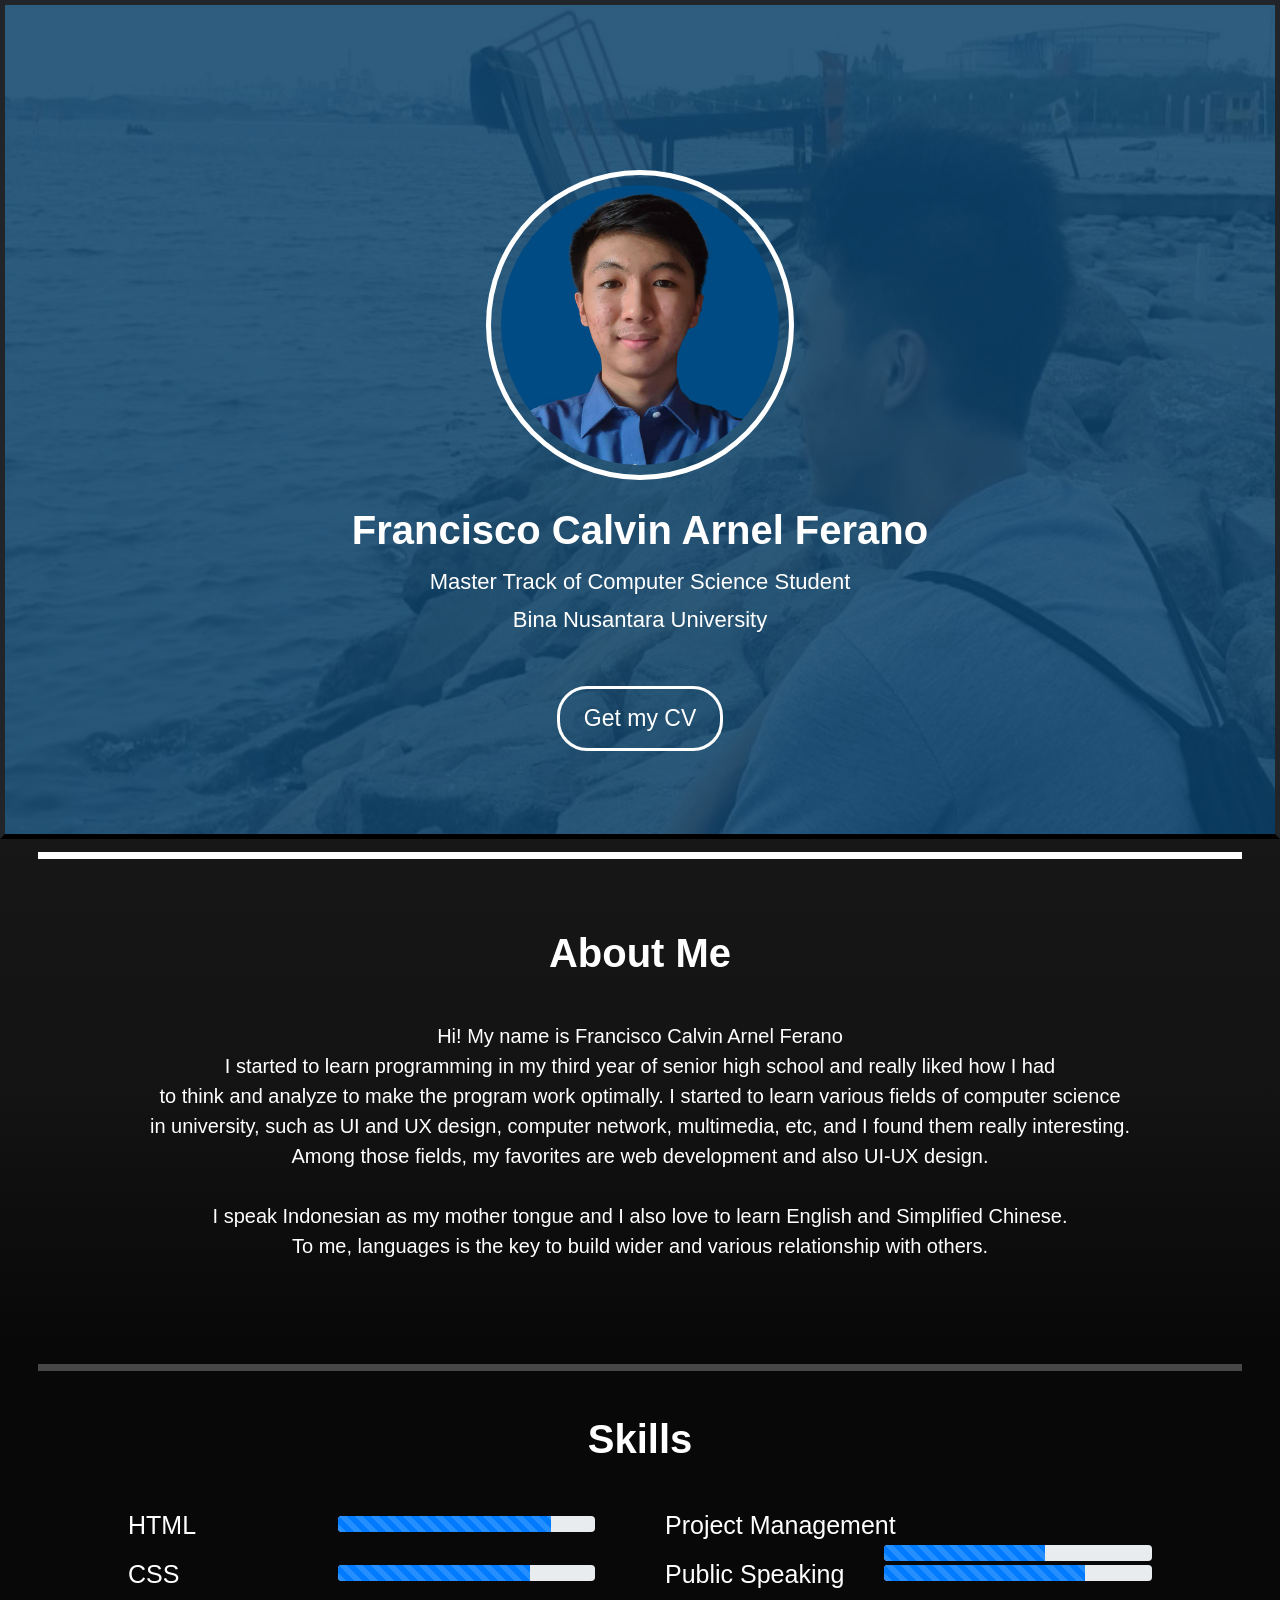
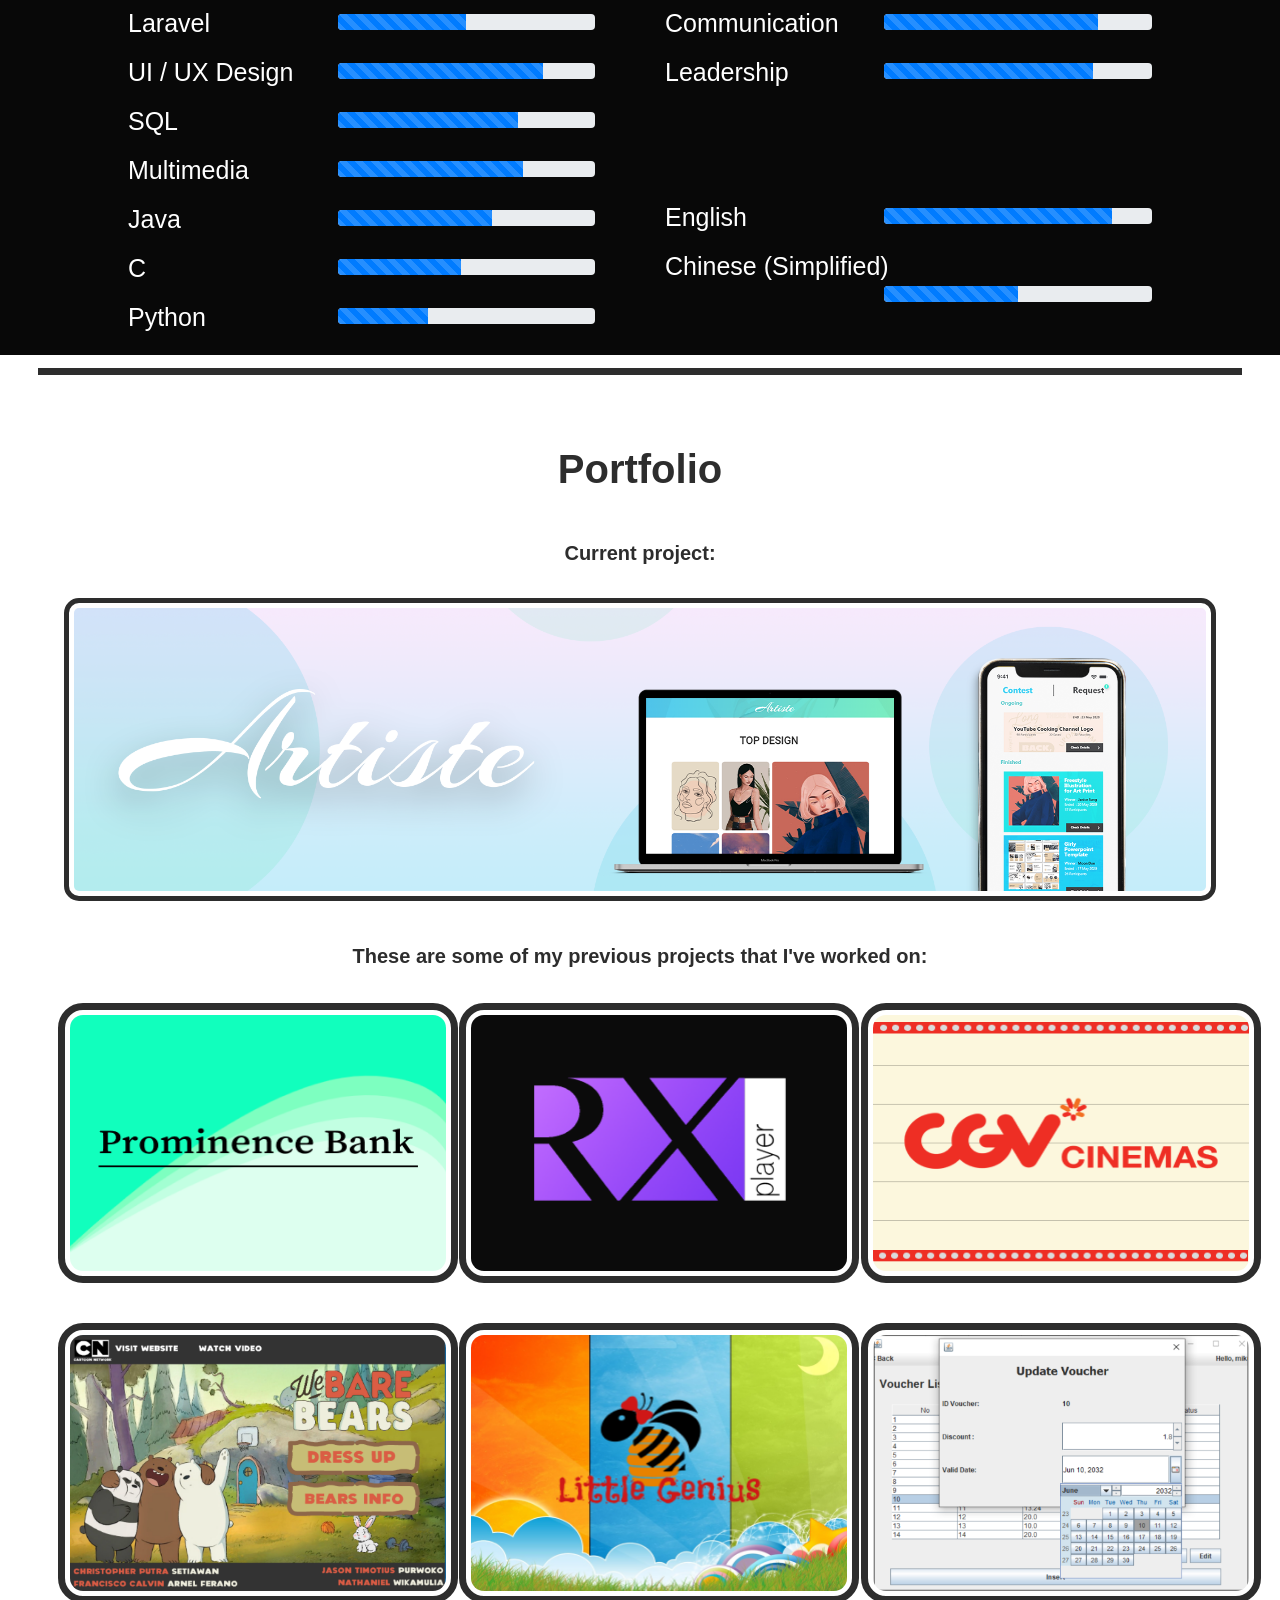
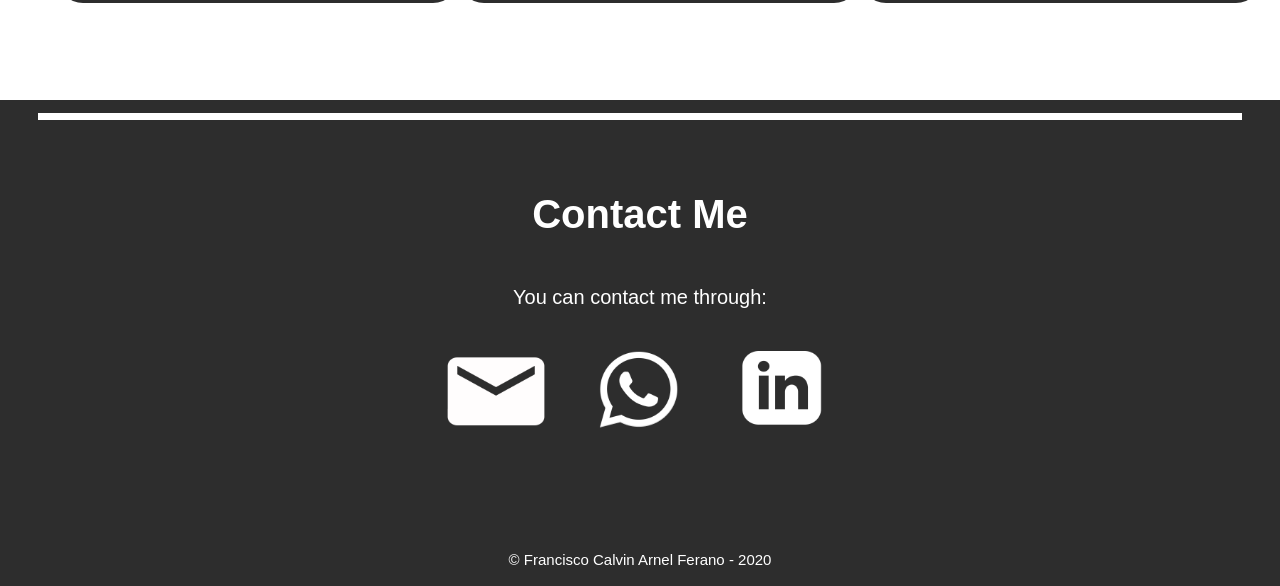
<file: index.html>
<!doctype html>
<html lang="en">
  <head>
    <!-- Required meta tags -->
    <meta charset="utf-8">
    <meta name="viewport" content="width=device-width, initial-scale=1.0">

    <!-- Bootstrap CSS -->
    <link rel="stylesheet" href="https://stackpath.bootstrapcdn.com/bootstrap/4.5.2/css/bootstrap.min.css" integrity="sha384-JcKb8q3iqJ61gNV9KGb8thSsNjpSL0n8PARn9HuZOnIxN0hoP+VmmDGMN5t9UJ0Z" crossorigin="anonymous">
    <link rel="stylesheet" href="FCAF_CSS.css">

    <title>Francisco Calvin Arnel Ferano</title>
  </head>
  <body>
    <div class="header">
      <img src="assets/Background_Image.jpg" alt="Background Image" class="header_background_image">
      <div class="header_profile">
        <img src="assets/Pas_Foto_Sem5.png" alt="My Photo">
        <div class="profile_description">
          <b><div class="name">Francisco Calvin Arnel Ferano</div></b>
          <div class="major">Master Track of Computer Science Student</div>
          <div class="university">Bina Nusantara University</div>
          <button class="cv_button">
           <a href=https://drive.google.com/file/d/1QcxE2uYZLuuTBQ1rhgr5huD6SqRA9G-I/view?usp=sharing target="_black">
            Get my CV
          </a>
          </button>
        </div>
      </div>
    </div>
    <div class="about_me">
      <!-- <img src="assets/background_image32.jpg" alt="Background Image" class="about_background_image"> -->
      <div class="sub_title1"><b>About Me</b></div>
      <div class="content1">
          Hi! My name is Francisco Calvin Arnel Ferano<br>
          I started to learn programming in my third year of senior high school and really liked how I had <br> 
          to think and analyze to make the program work optimally. I started to learn various fields of computer science <br>
          in university, such as UI and UX design, computer network, multimedia, etc, and I found them really interesting.<br>
          Among those fields, my favorites are web development and also UI-UX design.<br><br>

          I speak Indonesian as my mother tongue and I also love to learn English and Simplified Chinese.<br> 
          To me, languages is the key to build wider and various relationship with others.<br>
      </div>
    </div>
    <div class="skills">
      <div class="sub_title_skills"><b>Skills</b></div>
      <div class="skills_wrapper">
        <div class="wrapper1">
          <div class="skill">
            <div class="skill_name">HTML</div>
            <div class="progress_bar">
              <div class="progress">
                <div class="progress-bar progress-bar-striped progress-bar-animated" role="progressbar" aria-valuenow="75" aria-valuemin="0" aria-valuemax="100" style="width: 83%"></div>
              </div>
            </div>
          </div>
          <div class="skill">
            <div class="skill_name">CSS</div>
            <div class="progress_bar">
              <div class="progress">
                <div class="progress-bar progress-bar-striped progress-bar-animated" role="progressbar" aria-valuenow="75" aria-valuemin="0" aria-valuemax="100" style="width: 75%"></div>
              </div>
            </div>
          </div>
          <div class="skill">
            <div class="skill_name">Laravel</div>
            <div class="progress_bar">
              <div class="progress">
                <div class="progress-bar progress-bar-striped progress-bar-animated" role="progressbar" aria-valuenow="75" aria-valuemin="0" aria-valuemax="100" style="width: 50%"></div>
              </div>
            </div>
          </div>
          <div class="skill">
            <div class="skill_name">UI / UX Design</div>
            <div class="progress_bar">
              <div class="progress">
                <div class="progress-bar progress-bar-striped progress-bar-animated" role="progressbar" aria-valuenow="75" aria-valuemin="0" aria-valuemax="100" style="width: 80%"></div>
              </div>
            </div>
          </div>
          <div class="skill">
            <div class="skill_name">SQL</div>
            <div class="progress_bar">
              <div class="progress">
                <div class="progress-bar progress-bar-striped progress-bar-animated" role="progressbar" aria-valuenow="75" aria-valuemin="0" aria-valuemax="100" style="width: 70%"></div>
              </div>
            </div>
          </div>
          <div class="skill">
            <div class="skill_name">Multimedia</div>
            <div class="progress_bar">
              <div class="progress">
                <div class="progress-bar progress-bar-striped progress-bar-animated" role="progressbar" aria-valuenow="75" aria-valuemin="0" aria-valuemax="100" style="width: 72%"></div>
              </div>
            </div>
          </div>
          <div class="skill">
            <div class="skill_name">Java</div>
            <div class="progress_bar">
              <div class="progress">
                <div class="progress-bar progress-bar-striped progress-bar-animated" role="progressbar" aria-valuenow="75" aria-valuemin="0" aria-valuemax="100" style="width: 60%"></div>
              </div>
            </div>
          </div>
          <div class="skill">
            <div class="skill_name">C</div>
            <div class="progress_bar">
              <div class="progress">
                <div class="progress-bar progress-bar-striped progress-bar-animated" role="progressbar" aria-valuenow="75" aria-valuemin="0" aria-valuemax="100" style="width: 48%"></div>
              </div>
            </div>
          </div>
          <div class="skill">
            <div class="skill_name">Python</div>
            <div class="progress_bar">
              <div class="progress">
                <div class="progress-bar progress-bar-striped progress-bar-animated" role="progressbar" aria-valuenow="75" aria-valuemin="0" aria-valuemax="100" style="width: 35%"></div>
              </div>
            </div>
          </div>
        </div>
        <div class="wrapper2">
          <div class="skill">
            <div class="skill_name">Project Management</div>
            <div class="progress_bar">
              <div class="progress">
                <div class="progress-bar progress-bar-striped progress-bar-animated" role="progressbar" aria-valuenow="75" aria-valuemin="0" aria-valuemax="100" style="width: 60%"></div>
              </div>
            </div>
          </div>
          <div class="skill">
            <div class="skill_name">Public Speaking</div>
            <div class="progress_bar">
              <div class="progress">
                <div class="progress-bar progress-bar-striped progress-bar-animated" role="progressbar" aria-valuenow="75" aria-valuemin="0" aria-valuemax="100" style="width: 75%"></div>
              </div>
            </div>
          </div>
          <div class="skill">
            <div class="skill_name">Communication</div>
            <div class="progress_bar">
              <div class="progress">
                <div class="progress-bar progress-bar-striped progress-bar-animated" role="progressbar" aria-valuenow="75" aria-valuemin="0" aria-valuemax="100" style="width: 80%"></div>
              </div>
            </div>
          </div>
          <div class="skill">
            <div class="skill_name">Leadership</div>
            <div class="progress_bar">
              <div class="progress">
                <div class="progress-bar progress-bar-striped progress-bar-animated" role="progressbar" aria-valuenow="75" aria-valuemin="0" aria-valuemax="100" style="width: 78%"></div>
              </div>
            </div>
          </div>
          <br><br><br><br>
          <div class="skill">
            <div class="skill_name">English</div>
            <div class="progress_bar">
              <div class="progress">
                <div class="progress-bar progress-bar-striped progress-bar-animated" role="progressbar" aria-valuenow="75" aria-valuemin="0" aria-valuemax="100" style="width: 85%"></div>
              </div>
            </div>
          </div>
          <div class="skill">
            <div class="skill_name">Chinese (Simplified)</div>
            <div class="progress_bar">
              <div class="progress">
                <div class="progress-bar progress-bar-striped progress-bar-animated" role="progressbar" aria-valuenow="75" aria-valuemin="0" aria-valuemax="100" style="width: 50%"></div>
              </div>
            </div>
          </div>
         </div>
      </div>
    </div>
    <div class="portofolio">
      <div class="sub_title2"><b>Portfolio</b></div>
      <div class="current-project">
        <div class="content1"><b>Current project:<br><br></b></div>
        <div class="current-project-container">
          <img src="assets/Artiste.png" alt="" class="current-project-image">
          <div class="current-project-overlay">
            <div class="current-project_desc">
              <h1><b>Artiste</b></h1>
              A web and mobile platform for digital artists
            </div>
          </div>
        </div>
      </div>
      <div class="content1"><b>These are some of my previous projects that I've worked on:</b></div>
      <div class="projects_container">
        
        <div class="project">
          <a href="https://www.figma.com/file/YSBWdpV57Cmgd0yGXoitCb/OOAD-GSLC-11-Mei?node-id=0%3A1" target="_blank">
            <img src="assets/project_ooad.png" alt="project_ooad" class="project_image">
            <div class="overlay">
              <div class="project_name">
                <b>Prominence Bank</b>
                <div class="project_desc">
                  A UI & UX design for an object-oriented design system
                </div>
              </div>
            </div>
          </a>
        </div>

        <div class="project">
          <a href="https://drive.google.com/file/d/10LUgHUc-dYCaUbeMNnj1_8Acnne1fNAl/view?usp=sharing" target="_blank">
            <img src="assets/project_html.png" alt="project_html" class="project_image">
            <div class="overlay">
              <div class="project_name">
                <b>RX Player</b>
                <div class="project_desc">
                  A website and Photoshop project of human and computer intercation course
                </div>
              </div>
            </div>
          </a>
        </div>

        <div class="project">
          <a href="https://franciscoferano.blogspot.com/2020/06/human-computer-interaction-comp6176.html" target="_blank">
            <img src="assets/project_hci.png" alt="project_hci" class="project_image">
            <div class="overlay">
              <div class="project_name">
                <b class="cgv_project_name">CGV Website Interface Evaluation</b> 
                <div class="project_desc">
                  An interface evaluation project of human and computer intercation course
                </div>
              </div>
            </div>
          </a>
        </div>

        <div class="project">
          <a href="https://drive.google.com/file/d/1Eki03XrioYpR9jtCviXerBEn5QZzWYY1/view?usp=sharing" target="_blank">
            <img src="assets/project_animate.png" alt="project_animate">
            <div class="overlay">
              <div class="project_name">
                <b>We Wear Bears</b>
                <div class="project_desc">
                  A multimedia project using Adobe Animate
                </div>
              </div>
            </div>
          </a>
          
        </div>

        <div class="project">
          <a href="https://drive.google.com/file/d/1DBFnIv93ZfQ_LU2BSCd6IEqYBmvCnCPT/view?usp=sharing" target="_blank">
            <img src="assets/project_construct2.png" alt="project_construct2" class="project_image">
            <div class="overlay">
              <div class="project_name">
                <b>Little Genius</b>
                <div class="project_desc">
                  A multimedia project for kids using Construct 2
                </div>
              </div>
            </div>
          </a>
        </div>

        <!-- <div class="project">
          <a href="https://drive.google.com/file/d/1jXtSfeL1jAuNSc2ie-uBKh2XTH8G9C8F/view?usp=sharing" target="_blank">
            <img src="assets/project_sql.png" alt="project_sql" class="project_image">
            <div class="overlay">
              <div class="project_name">
                <b>SandwEJ</b>
                <div class="project_desc">
                  A database project using Microsoft SQL Server Management Studio
                </div>
              </div>
            </div>
          </a>
        </div> -->

        <div class="project">
          <a href="https://drive.google.com/file/d/1wi5qFNzdrFLG9688EE2lY9dUxMhUyvSi/view?usp=sharing" target="_blank">
            <img src="assets/project_sudutmeong.png" alt="project_sudutmeong" class="project_image">
            <div class="overlay">
              <div class="project_name">
                <b>Sudut Meong</b> 
                <div class="project_desc">
                  An object oriented analysis and design project using Java programming and MySQL
                </div>
              </div>
            </div>
          </a>
        </div>
      </div>
    </div>
    
    <div class="contact_me">
      <div class="sub_title1"><b>Contact Me</b></div>
      <div class="content1">You can contact me through:</div>
      <div class="contacts_container">
        <a href="mailto:francisco.calvin72@gmail.com" target="_blank">
          <img src="assets/email.png" alt="email_logo">
        </a>
        <a href="https://wa.me/6281932183995" target="_blank">
          <img src="assets/whatsapp.png" alt="email_logo">
        </a>
        <a href="https://www.linkedin.com/in/francisco-calvin-arnel-ferano-99694a147/" target="_blank">
          <img src="assets/linkedin.png" alt="email_logo">
        </a>
      </div>
    </div>
    <div class="footer">
      &#169; Francisco Calvin Arnel Ferano - 2020
    </div>
    

    <!-- Optional JavaScript -->
    <!-- jQuery first, then Popper.js, then Bootstrap JS -->
    <script src="https://code.jquery.com/jquery-3.5.1.slim.min.js" integrity="sha384-DfXdz2htPH0lsSSs5nCTpuj/zy4C+OGpamoFVy38MVBnE+IbbVYUew+OrCXaRkfj" crossorigin="anonymous"></script>
    <script src="https://cdn.jsdelivr.net/npm/popper.js@1.16.1/dist/umd/popper.min.js" integrity="sha384-9/reFTGAW83EW2RDu2S0VKaIzap3H66lZH81PoYlFhbGU+6BZp6G7niu735Sk7lN" crossorigin="anonymous"></script>
    <script src="https://stackpath.bootstrapcdn.com/bootstrap/4.5.2/js/bootstrap.min.js" integrity="sha384-B4gt1jrGC7Jh4AgTPSdUtOBvfO8shuf57BaghqFfPlYxofvL8/KUEfYiJOMMV+rV" crossorigin="anonymous"></script>
  </body>
</html>
</file>
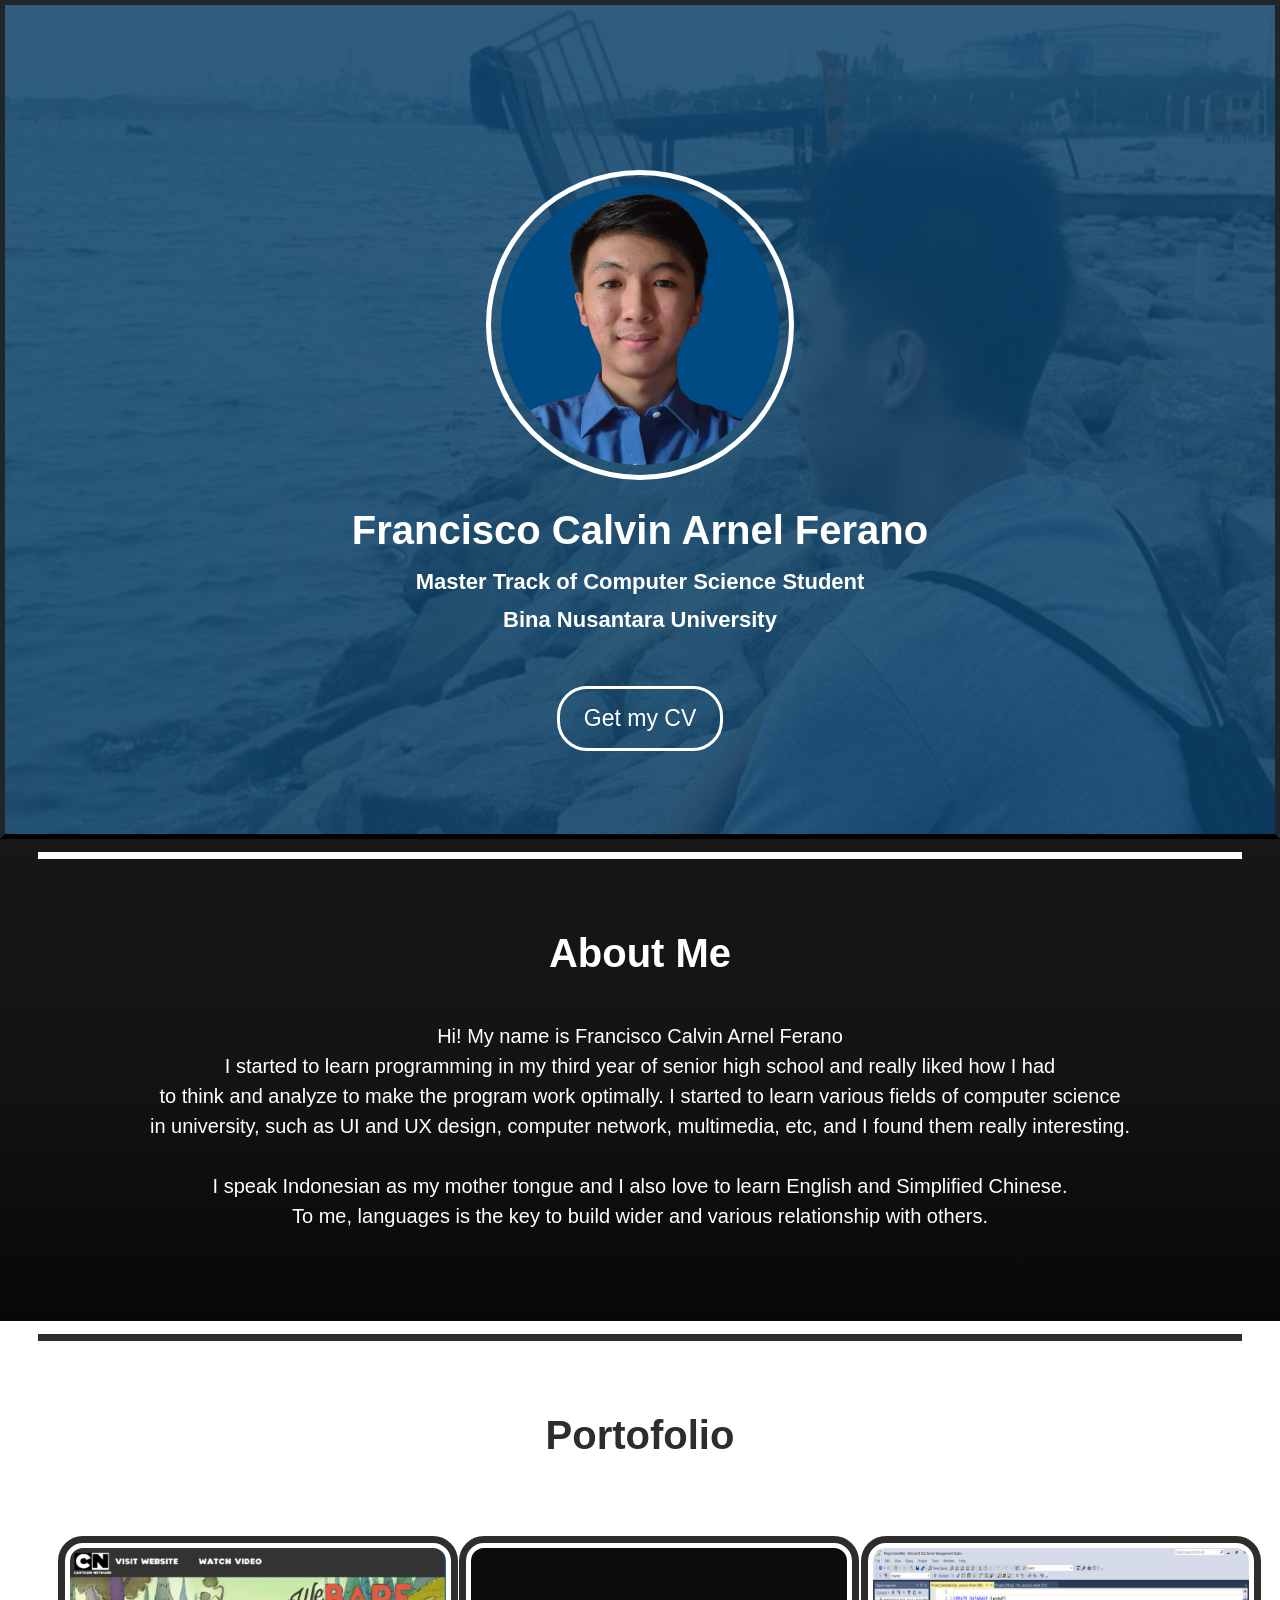
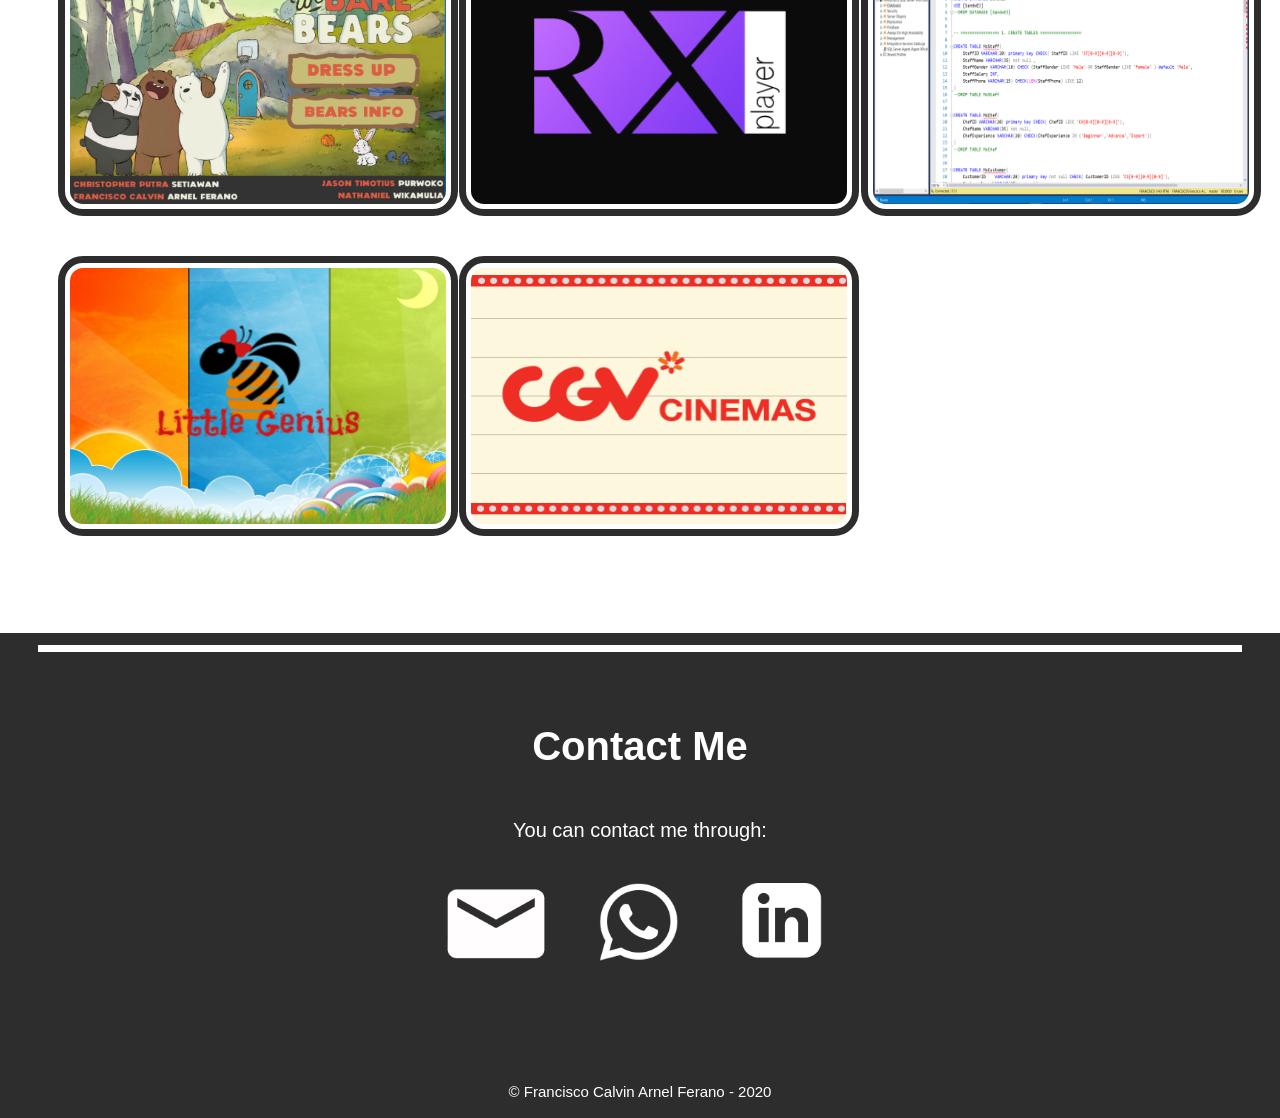
<file: FCAF.html>
<!doctype html>
<html lang="en">
  <head>
    <!-- Required meta tags -->
    <meta charset="utf-8">
    <meta name="viewport" content="width=device-width, initial-scale=1, shrink-to-fit=no">

    <!-- Bootstrap CSS -->
    <link rel="stylesheet" href="https://stackpath.bootstrapcdn.com/bootstrap/4.5.2/css/bootstrap.min.css" integrity="sha384-JcKb8q3iqJ61gNV9KGb8thSsNjpSL0n8PARn9HuZOnIxN0hoP+VmmDGMN5t9UJ0Z" crossorigin="anonymous">
    <link rel="stylesheet" href="FCAF_CSS.css">

    <title>Francisco Calvin Arnel Ferano</title>
  </head>
  <body>
    <div class="header">
      <img src="assets/Background_Image.jpg" alt="Background Image" class="header_background_image">
      <div class="header_profile">
        <img src="assets/Pas_Foto_Sem5.png" alt="My Photo">
        <div class="profile_description">
          <b>
            <div class="name">Francisco Calvin Arnel Ferano</div>
            <div class="major">Master Track of Computer Science Student</div>
            <div class="university">Bina Nusantara University</div>
          </b>
          <button class="cv_button">
           <a href="">Get my CV</a>
          </button>
        </div>
      </div>
    </div>
    <div class="about_me">
      <div class="sub_title1"><b>About Me</b></div>
      <div class="content1">
          Hi! My name is Francisco Calvin Arnel Ferano<br>
          I started to learn programming in my third year of senior high school and really liked how I had <br> 
          to think and analyze to make the program work optimally. I started to learn various fields of computer science <br>
          in university, such as UI and UX design, computer network, multimedia, etc, and I found them really interesting.<br><br>

          I speak Indonesian as my mother tongue and I also love to learn English and Simplified Chinese.<br> 
          To me, languages is the key to build wider and various relationship with others.<br>
      </div>
    </div>
    <div class="portofolio">
      <div class="sub_title2"><b>Portofolio</b></div>
      <div class="projects_container">
        
        <div class="project">
          <img src="assets/project_animate.png" alt="project_animate">
          <div class="overlay">
            <div class="project_desc">We Wear Bears</div>
          </div>
        </div>

        <div class="project">
          <img src="assets/project_html.png" alt="project_html" class="project_image">
          <div class="overlay">
            <div class="project_desc">RX Player</div>
          </div>
        </div>

        <div class="project">
          <img src="assets/project_sql.png" alt="project_sql" class="project_image">
          <div class="overlay">
            <div class="project_desc">SandwEJ DB</div>
          </div>
        </div>

        <div class="project">
          <img src="assets/project_construct2.png" alt="project_construct2" class="project_image">
          <div class="overlay">
            <div class="project_desc">Little Genius</div>
          </div>
        </div>

        <div class="project">
          <img src="assets/project_hci.png" alt="project_hci" class="project_image">
          <div class="overlay">
            <div class="project_desc">Evaluasi Website CGV</div>
          </div>
        </div>

      </div>
    </div>
    <div class="contact_me">
      <div class="sub_title1"><b>Contact Me</b></div>
      <div class="content1">You can contact me through:</div>
      <div class="contacts_container">
        <a href="mailto:francisco.calvin72@gmail.com" target="_blank">
          <img src="assets/email.png" alt="email_logo">
        </a>
        <a href="https://wa.me/6281932183995" target="_blank">
          <img src="assets/whatsapp.png" alt="email_logo">
        </a>
        <a href="https://www.linkedin.com/in/francisco-calvin-arnel-ferano-99694a147/" target="_blank">
          <img src="assets/linkedin.png" alt="email_logo">
        </a>
      </div>
    </div>
    <div class="footer">
      &#169; Francisco Calvin Arnel Ferano - 2020
    </div>
    

    <!-- Optional JavaScript -->
    <!-- jQuery first, then Popper.js, then Bootstrap JS -->
    <script src="https://code.jquery.com/jquery-3.5.1.slim.min.js" integrity="sha384-DfXdz2htPH0lsSSs5nCTpuj/zy4C+OGpamoFVy38MVBnE+IbbVYUew+OrCXaRkfj" crossorigin="anonymous"></script>
    <script src="https://cdn.jsdelivr.net/npm/popper.js@1.16.1/dist/umd/popper.min.js" integrity="sha384-9/reFTGAW83EW2RDu2S0VKaIzap3H66lZH81PoYlFhbGU+6BZp6G7niu735Sk7lN" crossorigin="anonymous"></script>
    <script src="https://stackpath.bootstrapcdn.com/bootstrap/4.5.2/js/bootstrap.min.js" integrity="sha384-B4gt1jrGC7Jh4AgTPSdUtOBvfO8shuf57BaghqFfPlYxofvL8/KUEfYiJOMMV+rV" crossorigin="anonymous"></script>
  </body>
</html>
</file>
<file: FCAF_CSS.css>
body{
    margin: 0;
    padding: 0;
    background-color: #2D2D2D;
    font-family: sans-serif;
    /* text-align: center; */
}
/* HEADER */
/* =============================== */
.header{
    position: relative;
    /* background-image:linear-gradient(rgb(7, 62, 103, 0.9), rgb(7, 62, 103, 0.6)); */
    background-color: rgb(7, 62, 103, 0.84);
    width: 100%;
    height: 100%;
    border-bottom: black;
    border-style: solid;
    border-width: 5px;
}
.header_background_image{
    position: absolute;
    width: 100%;
    height: 100%;
    z-index: -1;
    /* max-height: 850px; */
}
.header_profile{
    /* background-color: rgba(255, 99, 71, 0.39); */
    padding-top: 13%;
    padding-bottom: 5%;
    text-align: center;
}
.header_profile img{
    display: block;
    margin-left: auto;
    margin-right: auto;
    max-width: 810px;
    max-height: 310px;
    border-radius: 80%;
    padding: 10px;
    border: solid;
    border-width: 5px;
    border-color: white;
    transition: transform .2s;
}
.header_profile img:hover{
    transform: scale(1.09);
    border-color: aqua;
}
.profile_description{
    margin: 20px;
    color: white;
}
.name{
    font-size: 40px; 
    padding-bottom: 5px;
    transition: transform .2s;
}
.name:hover{transform: scale(1.05);}
.major{
    font-size: 22px;
    padding-bottom: 5px;
    /* transition: transform .2s; */
}
/* .major:hover{transform: scale(1.05);} */
.university{
    font-size: 22px;
    /* transition: transform .2s; */
}
/* .university:hover{transform: scale(1.05);} */
.cv_button a{
    text-decoration: none;
    color: white;
    /* background-color: tomato; */
    padding: 12px;
}
.cv_button{
    margin-top: 50px;
    padding: 12px;
    font-size: 23px;
    border: solid;
    border-color: white;
    border-radius: 30px;
    background-color: transparent;
    transition: transform .2s;
}
.cv_button:hover{
    transform: scale(1.2);
    color: aqua;
    border-color: aqua;
}


/* ABOUT_ME */
/* =============================== */
.about_me{
    color: white;
    /* color: #2D2D2D; */
    background-image: linear-gradient(rgba(8, 8, 8, 0.6), rgba(8, 8, 8, 0.65), rgba(8, 8, 8, 0.7), rgba(8, 8, 8, 0.86), rgba(8, 8, 8, 1));
    /* background-color: white; */
    /* background-color:#2D2D2D; */
    text-align: center;
    /* padding-bottom: 12%;  KALAU PAKE IMAGE*/
    padding-bottom: 7%;
    position: relative;
    padding-top: 1%;
}
.about_background_image{
    position: absolute;
    width: 100%;
    height: 100%;
    z-index: -1;
    left: 0;
    margin-top: -18px;
}
.sub_title1{
    /* background-color: tomato; */
    margin: 2% 3% 0% 3%;
    margin: 0% 3% 0% 3%;
    padding: 5% 0% 3% 0%;
    border-top: solid;
    border-color: white;
    /* border-color: #2D2D2D; */
    border-width: 7px;
    font-size: 40px;
}
.content1{
    font-size: 20px;
}

/* SKILLS */
/* =============================== */
.skills{
    color: white;
    /* color: #2D2D2D; */
    text-align: center;
    background-color: rgba(8, 8, 8, 1);
    /* background-color: white; */
    position: relative;
    /* margin: 0; */
    padding-bottom: 35%;
    padding-top: 1%;
}
.sub_title_skills{
    padding: 3% 0% 3% 0%;
    margin: 0% 3% 0% 3%;
    font-size: 40px;
    border-top: solid;
    /* border-color: rgb(59, 59, 59); */
    /* border-color: white; */
    border-color: #474747;
    border-width: 7px;
}
.skills_wrapper{
    padding-left: 10%;
    padding-right: 10%;
    text-align: left;
}
.wrapper1{
    float: left;
    /* background-color: aqua; */
    width: 48%;
    padding-right: 25px;
}
.wrapper2{
    float: right;
    /* background-color: tomato; */
    width: 50%;
    padding-left: 25px;
}
.skill{
    margin-bottom: 40px;
}
.skill_name{
    float: left;
    font-size: 25px;
    margin-right: 30px;
    /* background-color: wheat; */
}
.progress_bar{
    padding-top: 9px;
    /* background-color: purple; */
    width: 100%;
}
.progress{
    width: 55%;
    float: right;
    /* background-color: red; */
}

/* PORTOFOLIO */
/* =============================== */
.portofolio{
    color: #2D2D2D;
    background-color: #ffffff;
    text-align: center;
    padding: 1% 0% 1% 0%;
    
}
.sub_title2{
    /* background-color: tomato; */
    margin: 0% 3% 0% 3%;
    padding: 5% 0% 3% 0%;
    border-top: solid;
    border-color: #2D2D2D;
    border-width: 7px;
    font-size: 40px;
}
.current-project{
    /* background-color: tomato; */
    /* position: relative; */
    font-size: 30px;
    position: relative;
    padding-bottom: 40px;
}
.current-project img{
    max-width: 100%;
    border: solid;
    border-color: #2D2D2D;
    border-width: 5px;
    padding: 5px;
    border-radius: 15px;
}
.current-project-overlay{
    color: black;
    font-size: 25px;
    position: absolute;
    top: 2.5%;
    bottom: 2.5%;
    left: 0.7%;
    right: 0;
    width: 98.6%;
    opacity: 0;
    transition: .5s ease;
    border-radius: 12px;
    background: linear-gradient(to bottom, rgba(4, 226, 255, 0.87), rgba(5, 255, 213, 0.87));
  }
  .current-project-container{
    position: relative;
    /* background-color: tomato; */
    margin-top: 25px;
    margin: 0% 5% 0% 5%;
  }
  .current-project_desc{
    position: absolute;
    top: 33.5%;
    left: 33.5%;
}
  .current-project-container:hover .current-project-overlay{
    opacity: 1;
  }
.projects_container{
    /* background-color: hotpink; */
    margin: 1% 3% 5% 3%;
    text-align: center;
    display: grid;
    grid-template-columns: repeat(auto-fit, minmax(400px, 1fr));
}
.projects_container img{
    /* background-color: aqua; */
    display: block;
    height: 280px;
    width: 400px;
    /* margin: 20px; */
    border: solid;
    border-color: #2D2D2D;
    border-width: 7px;
    padding: 5px;
    border-radius: 25px;
}
.project{
    /* background-color: tomato; */
    position: relative;
    padding: 20px;
    /* margin: 0% 3% 5% 3%; */
    transition: transform .2s;
}
.overlay {
    position: absolute;
    margin: 31px;
    max-width: 380px;
    top: 0;
    bottom: 0;
    left: 0;
    right: 0;
    border-radius: 18px;
    opacity: 0;
    transition: .4s ease;
    /* background: chartreuse; */
    /* margin: 10px, 10px, 10px, 10px; */
    /* background-color: #2D2D2D; */
    background: linear-gradient(to bottom, #307AB1, rgb(7, 62, 103, 0.87), #2D2D2D);
  }
.project:hover .overlay {
    opacity: 1;
}
.project:hover {
    transform: scale(1.05);
}
  
.project_name{
    /* background-color: salmon; */
    color: white;
    font-size: 30px;
    position: absolute;
    top: 50%;
    left: 50%;
    width: 85%;
    height: 50%;
    -webkit-transform: translate(-50%, -50%);
    -ms-transform: translate(-50%, -50%);
    transform: translate(-50%, -50%);
    text-align: center;
}
.cgv_project_name{
    font-size: 25px;
}
.project_desc{
    border-top: solid;
    border-color: white;
    padding-top: 8px;
    border-width: 3px;
    font-size: 18px;
}

/* CONTACT ME */
/* =============================== */
.contact_me{
    background-color: #2D2D2D;
    color: white;
    text-align: center;
    padding-bottom: 5%;
    padding-top: 1%;
}
.contacts_container{
    padding: 3%;
}
.contacts_container img{
    max-width: 140px;
    max-height: 140px;
    padding: 0% 1% 0% 1%;
    transition: transform .2s;
}
.contacts_container a{
    text-decoration: none;
}
.contacts_container img:hover{
    transform: scale(1.18);
}
.footer{
    /* background-color: #2D2D2D; */
    /* background-color: tomato; */
    text-align: center;
    font-size: 15px;
    color: white;
    padding: 15px;
}
</file>
